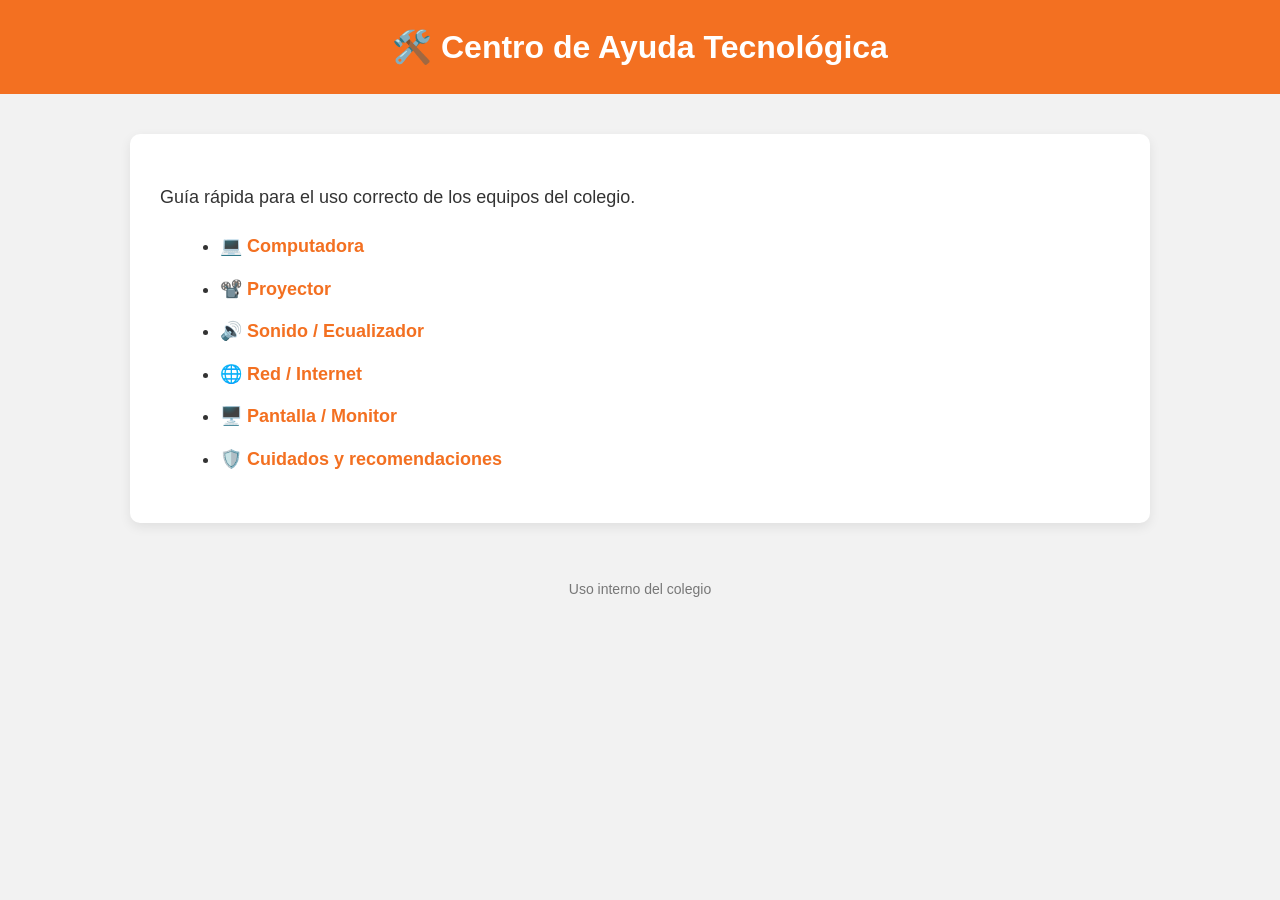
<file: index.html>
<!DOCTYPE html>
<html lang="es">
<head>
  <meta charset="UTF-8">
  <title>Centro de Ayuda Tecnológica</title>
  <link rel="stylesheet" href="css/estilos.css">
</head>
<body>

<header>
  <h1>🛠️ Centro de Ayuda Tecnológica</h1>
  
</header>

<div class="container">
  <p>Guía rápida para el uso correcto de los equipos del colegio.</p>
  <ul>
    <li><a href="computadora.html">💻 Computadora</a></li>
    <li><a href="proyector.html">📽️ Proyector</a></li>
    <li><a href="sonido.html">🔊 Sonido / Ecualizador</a></li>
    <li><a href="red.html">🌐 Red / Internet</a></li>
    <li><a href="pantalla.html">🖥️ Pantalla / Monitor</a></li>
    <li><a href="cuidados.html">🛡️ Cuidados y recomendaciones</a></li>
  </ul>
</div>

<footer>
  Uso interno del colegio
</footer>

</body>
</html>
</file>
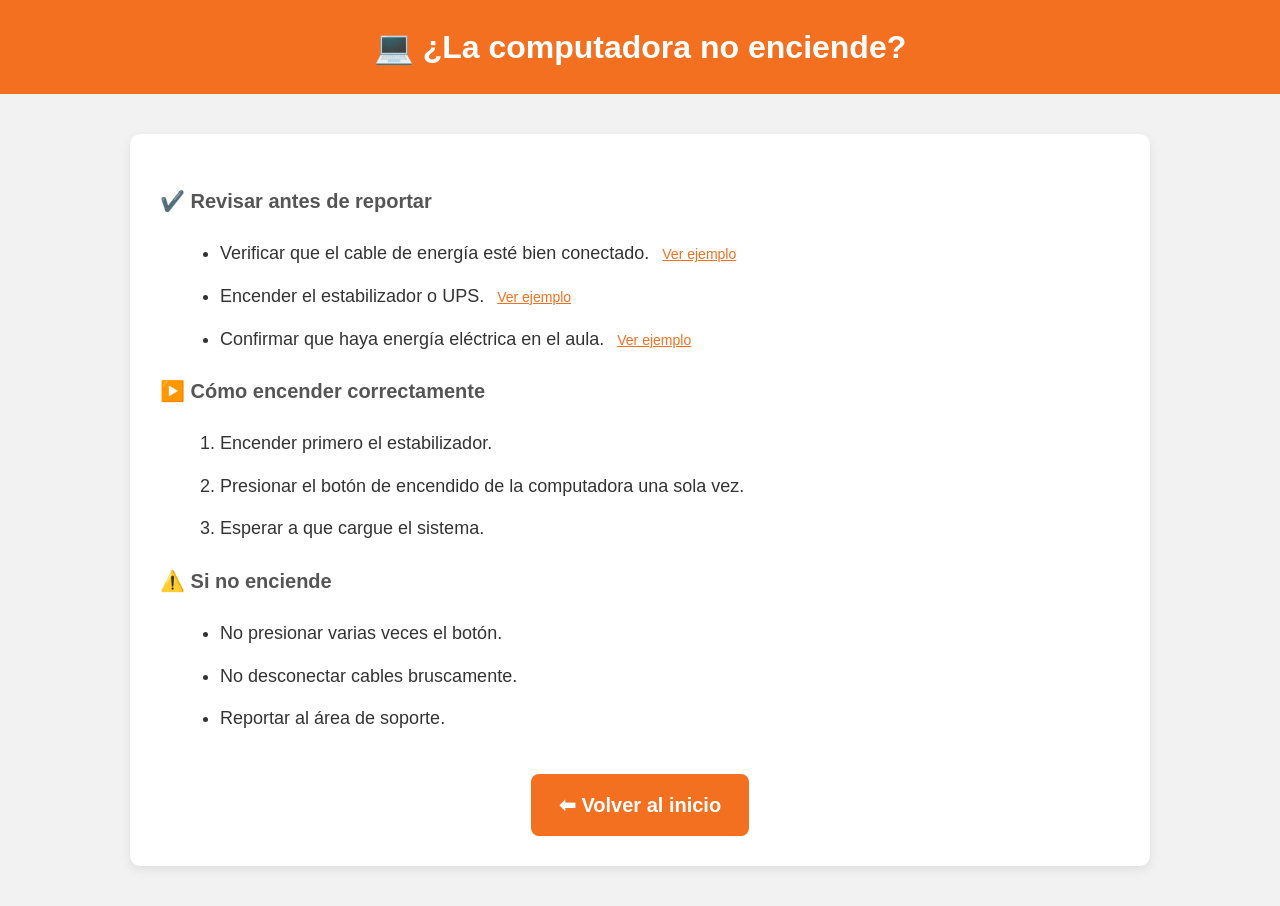
<file: computadora.html>
<!DOCTYPE html>
<html lang="es">
<head>
  <meta charset="UTF-8">
  <title>Centro de Ayuda Tecnológica</title>
   <link rel="stylesheet" href="css/estilos.css">
</head>
<body>
  <header>
    <h1>💻 ¿La computadora no enciende?</h1>
  </header>
<div class="container">
<h3>✔️ Revisar antes de reportar</h3>
<ul>
  <li>
    Verificar que el cable de energía esté bien conectado.
    <span class="ver-ejemplo" onclick="mostrarPopup('img1')">Ver ejemplo</span>
  </li>

  <li>
    Encender el estabilizador o UPS.
    <span class="ver-ejemplo" onclick="mostrarPopup('img2')">Ver ejemplo</span>
  </li>

  <li>
    Confirmar que haya energía eléctrica en el aula.
    <span class="ver-ejemplo" onclick="mostrarPopup('img3')">Ver ejemplo</span>
  </li>
</ul>

<div id="img1" class="popup" onclick="cerrarPopup('img1')">
  <div class="popup-content">
    <span class="cerrar">&times;</span>
    <img src="img/electricidad.png">
  </div>
</div>

<div id="img2" class="popup" onclick="cerrarPopup('img2')">
  <div class="popup-content">
    <span class="cerrar">&times;</span>
    <img src="img/estabilizador.png">
  </div>
</div>

<div id="img3" class="popup" onclick="cerrarPopup('img3')">
  <div class="popup-content">
    <span class="cerrar">&times;</span>
    <img src="img/confirmar.png">
  </div>
</div>



<h3>▶️ Cómo encender correctamente</h3>
<ol>
  <li>Encender primero el estabilizador.</li>
  <li>Presionar el botón de encendido de la computadora una sola vez.</li>
  <li>Esperar a que cargue el sistema.</li>
</ol>

<h3>⚠️ Si no enciende</h3>
<ul>
  <li>No presionar varias veces el botón.</li>
  <li>No desconectar cables bruscamente.</li>
  <li>Reportar al área de soporte.</li>
</ul>

<div class="volver">
  <a href="index.html" class="btn-volver">⬅ Volver al inicio</a>
</div>


</div>
<script>
  function mostrarPopup(id) {
    document.getElementById(id).style.display = "block";
  }

  function cerrarPopup(id) {
    document.getElementById(id).style.display = "none";
  }
</script>

</body>
</html>
</file>
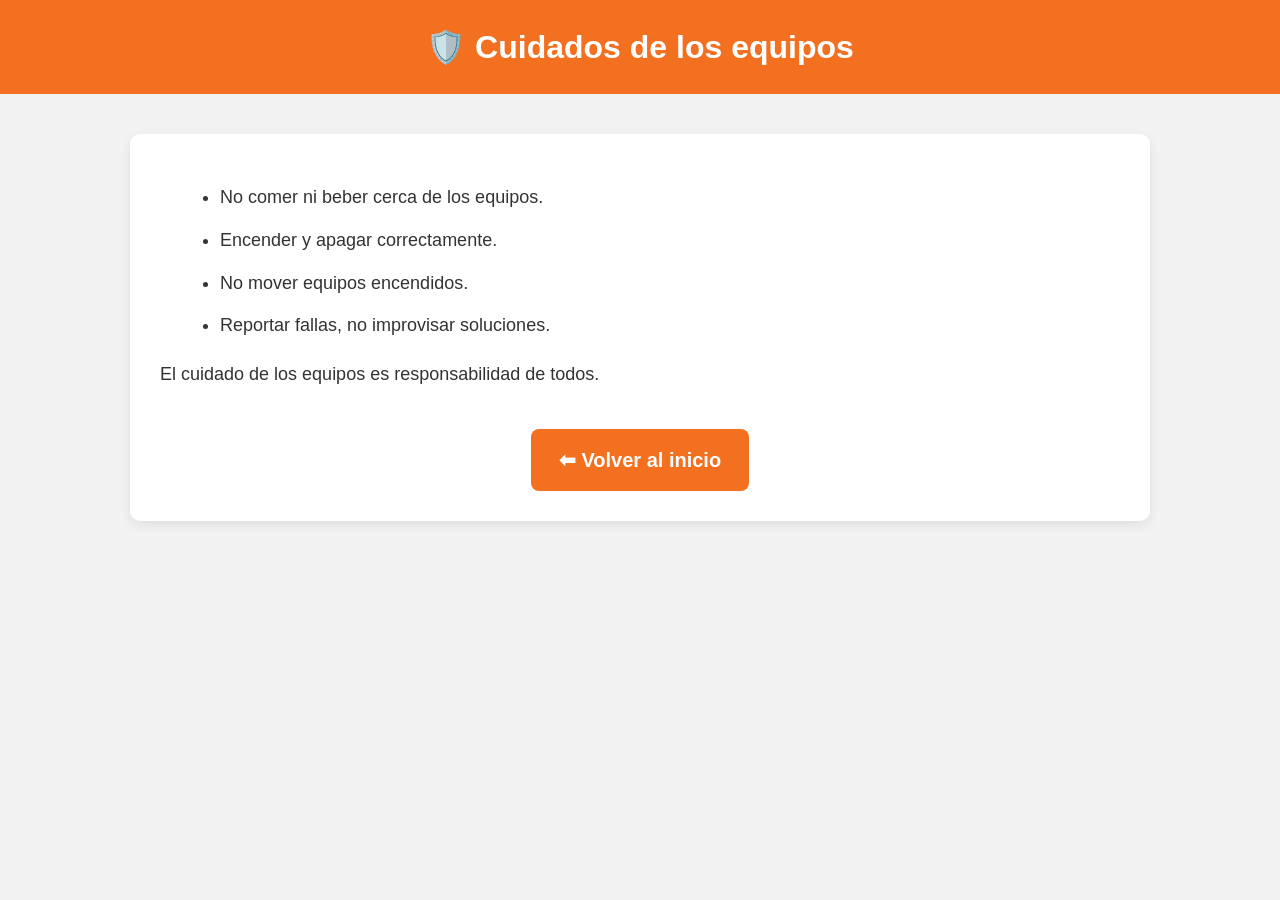
<file: cuidados.html>
<!DOCTYPE html>
<html lang="es">
<head>
  <meta charset="UTF-8">
  <title>Centro de Ayuda Tecnológica</title>
  <link rel="stylesheet" href="css/estilos.css">
</head>
<body>
  <header>
    <h1>🛡️ Cuidados de los equipos</h1>
  </header>
<div class="container">
<ul>
  <li>No comer ni beber cerca de los equipos.</li>
  <li>Encender y apagar correctamente.</li>
  <li>No mover equipos encendidos.</li>
  <li>Reportar fallas, no improvisar soluciones.</li>
</ul>

<p>El cuidado de los equipos es responsabilidad de todos.</p>

<div class="volver">
  <a href="index.html" class="btn-volver">⬅ Volver al inicio</a>
</div>
</div>
</body>
</html>
</file>
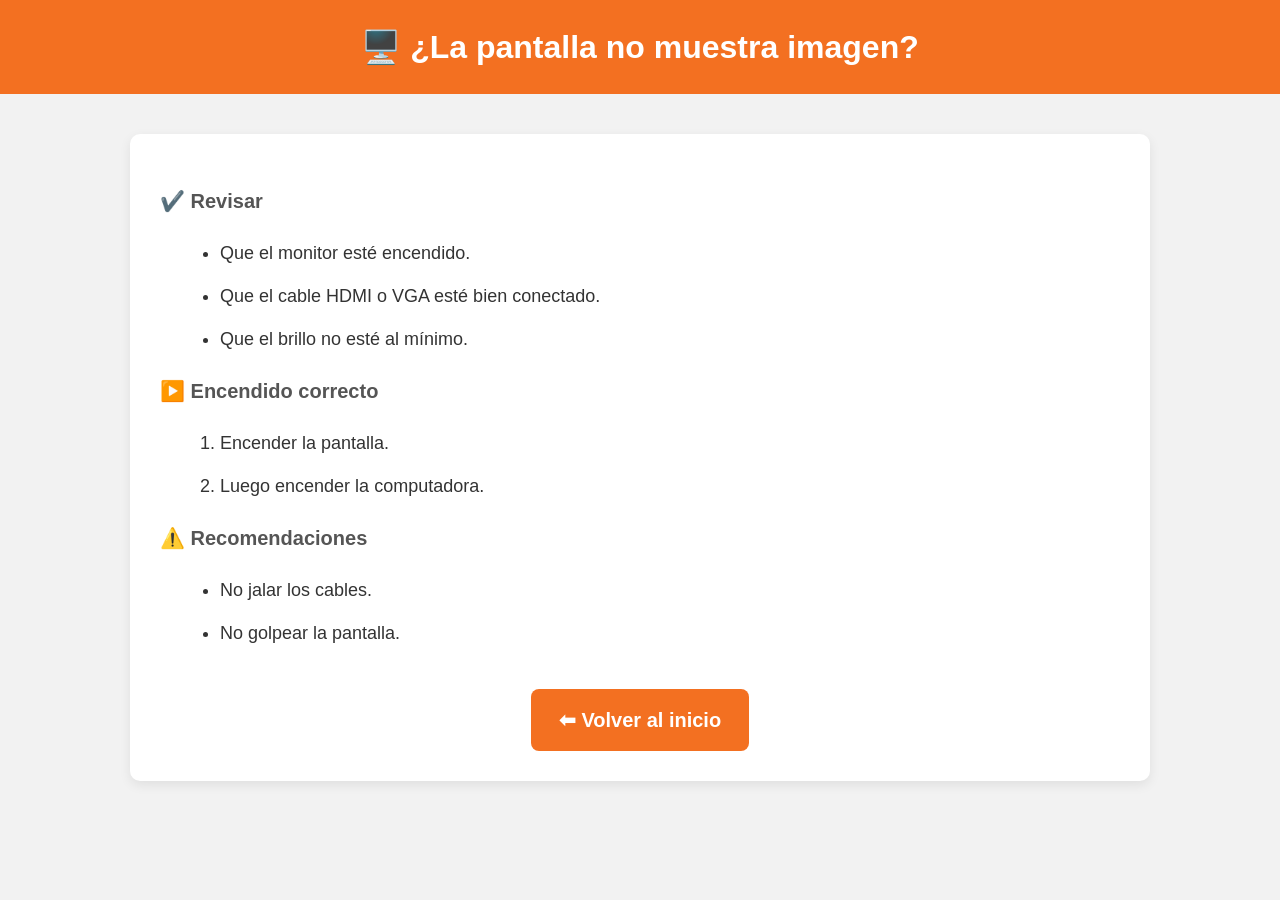
<file: pantalla.html>
<!DOCTYPE html>
<html lang="es">
<head>
  <meta charset="UTF-8">
  <title>Centro de Ayuda Tecnológica</title>
  <link rel="stylesheet" href="css/estilos.css">
</head>
<body>
<header>
<h1>🖥️ ¿La pantalla no muestra imagen?</h1>
</header>

<div class="container">
<h3>✔️ Revisar</h3>
<ul>
  <li>Que el monitor esté encendido.</li>
  <li>Que el cable HDMI o VGA esté bien conectado.</li>
  <li>Que el brillo no esté al mínimo.</li>
</ul>

<h3>▶️ Encendido correcto</h3>
<ol>
  <li>Encender la pantalla.</li>
  <li>Luego encender la computadora.</li>
</ol>

<h3>⚠️ Recomendaciones</h3>
<ul>
  <li>No jalar los cables.</li>
  <li>No golpear la pantalla.</li>
</ul>

<div class="volver">
  <a href="index.html" class="btn-volver">⬅ Volver al inicio</a>
</div>
</div>
</div>

</body>
</html>
</file>
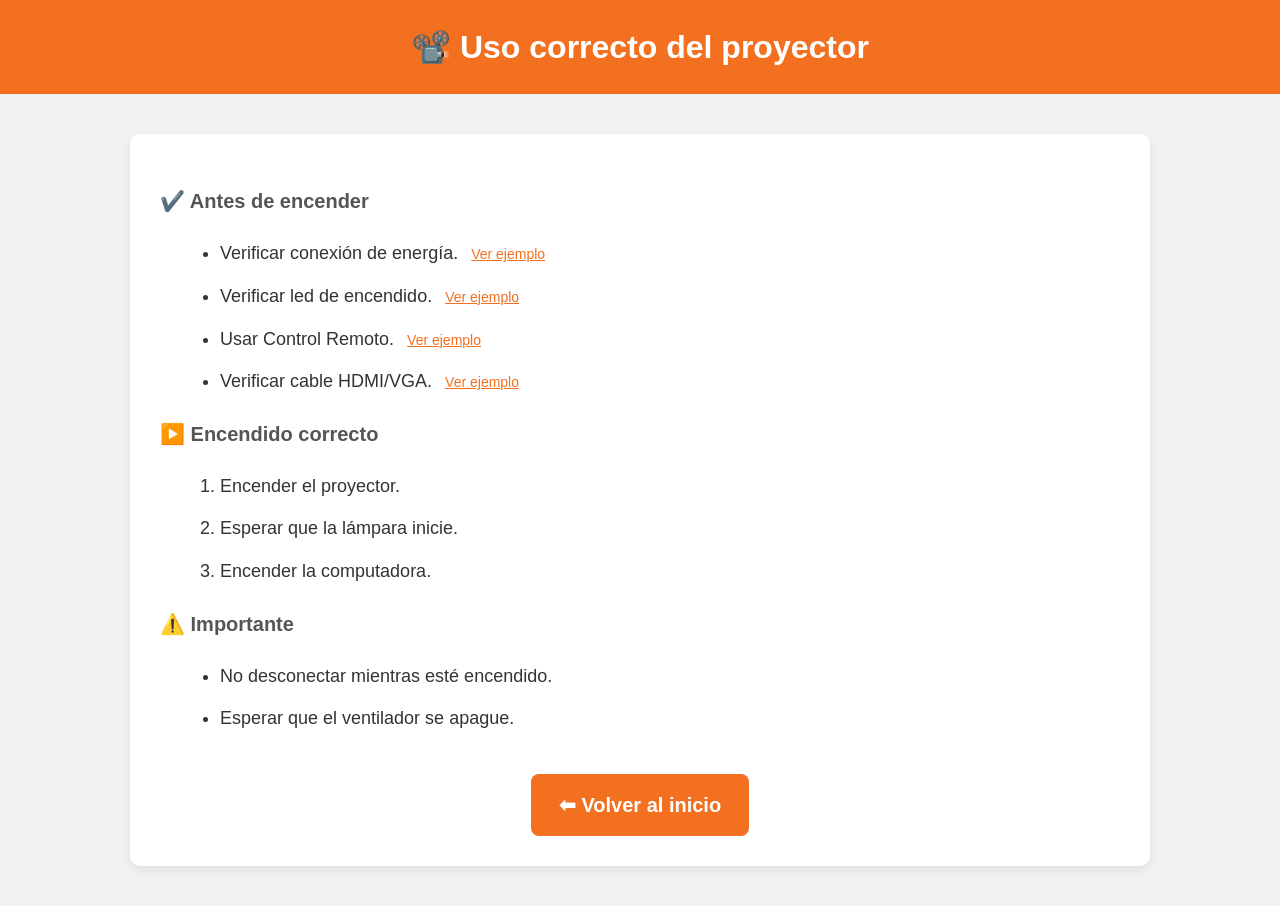
<file: proyector.html>
<!DOCTYPE html>
<html lang="es">
<head>
  <meta charset="UTF-8">
  <title>Centro de Ayuda Tecnológica</title>
  <link rel="stylesheet" href="css/estilos.css">
</head>
<body>
  <header>
    <h1>📽️ Uso correcto del proyector</h1>
  </header>

<div class="container">


<h3>✔️ Antes de encender</h3>
<ul>
  <li>
    Verificar conexión de energía.
    <span class="ver-ejemplo" onclick="mostrarPopup('img1')">Ver ejemplo</span>
  </li>

  <li>
    Verificar led de encendido.
    <span class="ver-ejemplo" onclick="mostrarPopup('img2')">Ver ejemplo</span>
  </li>

  <li>
    Usar Control Remoto.
    <span class="ver-ejemplo" onclick="mostrarPopup('img3')">Ver ejemplo</span>
  </li>
  <li>
    Verificar cable HDMI/VGA.
    <span class="ver-ejemplo" onclick="mostrarPopup('img4')">Ver ejemplo</span>
  </li>
</ul>

<div id="img1" class="popup" onclick="cerrarPopup('img1')">
  <div class="popup-content">
    <span class="cerrar">&times;</span>
    <img src="img/interruptor.png">
  </div>
</div>

<div id="img2" class="popup" onclick="cerrarPopup('img2')">
  <div class="popup-content">
    <span class="cerrar">&times;</span>
    <img src="img/led.png">
  </div>
</div>

<div id="img3" class="popup" onclick="cerrarPopup('img3')">
  <div class="popup-content">
    <span class="cerrar">&times;</span>
    <img src="img/control.png">
  </div>
</div>

<div id="img4" class="popup" onclick="cerrarPopup('img4')">
  <div class="popup-content">
    <span class="cerrar">&times;</span>
    <img src="img/cables.png">
  </div>
</div>


<h3>▶️ Encendido correcto</h3>
<ol>
  <li>Encender el proyector.</li>
  <li>Esperar que la lámpara inicie.</li>
  <li>Encender la computadora.</li>
</ol>

<h3>⚠️ Importante</h3>
<ul>
  <li>No desconectar mientras esté encendido.</li>
  <li>Esperar que el ventilador se apague.</li>
</ul>

<div class="volver">
  <a href="index.html" class="btn-volver">⬅ Volver al inicio</a>
</div>
</div>
<script>
  function mostrarPopup(id) {
    document.getElementById(id).style.display = "block";
  }

  function cerrarPopup(id) {
    document.getElementById(id).style.display = "none";
  }
</script>
</body>
</html>
</file>
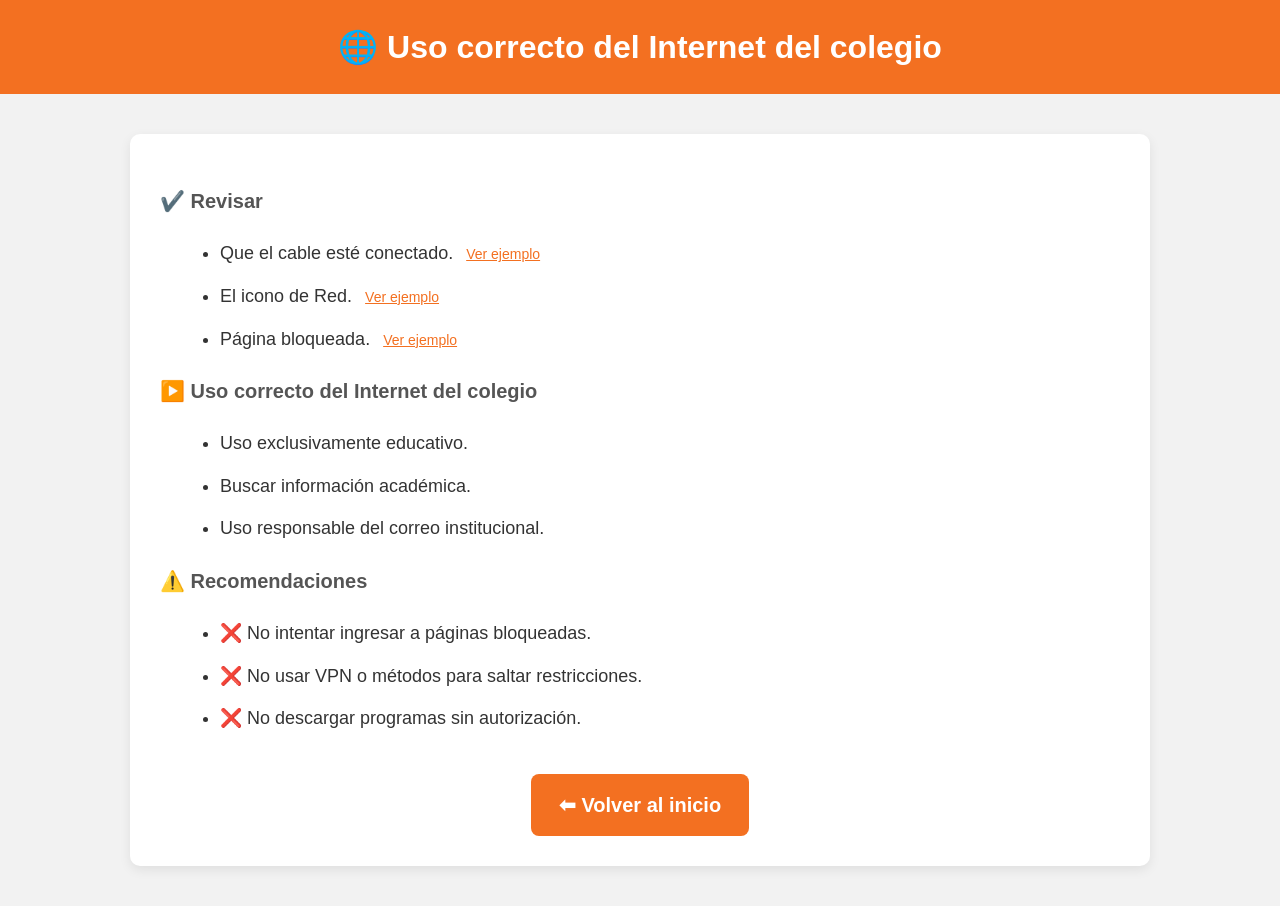
<file: red.html>
<!DOCTYPE html>
<html lang="es">
<head>
  <meta charset="UTF-8">
  <title>Centro de Ayuda Tecnológica</title>
  <link rel="stylesheet" href="css/estilos.css">
</head>
<body>
  <header>
    <h1>🌐 Uso correcto del Internet del colegio</h1>
  </header>

<div class="container">
<h3>✔️ Revisar</h3>
<ul>
  <li>
    Que el cable esté conectado.
    <span class="ver-ejemplo" onclick="mostrarPopup('img1')">Ver ejemplo</span>
  </li>

  <li>
    El icono de Red.
    <span class="ver-ejemplo" onclick="mostrarPopup('img2')">Ver ejemplo</span>
  </li>

  <li>
    Página bloqueada.
    <span class="ver-ejemplo" onclick="mostrarPopup('img3')">Ver ejemplo</span>
  </li>
</ul>

<div id="img1" class="popup" onclick="cerrarPopup('img1')">
  <div class="popup-content">
    <span class="cerrar">&times;</span>
    <img src="img/cable.png">
  </div>
</div>

<div id="img2" class="popup" onclick="cerrarPopup('img2')">
  <div class="popup-content">
    <span class="cerrar">&times;</span>
    <img src="img/icono.png">
  </div>
</div>

<div id="img3" class="popup" onclick="cerrarPopup('img3')">
  <div class="popup-content">
    <span class="cerrar">&times;</span>
    <img src="img/bloqueo.png">
  </div>
</div>



<h3>▶️ Uso correcto del Internet del colegio</h3>
<ul>
  <li>Uso exclusivamente educativo.</li>
  <li>Buscar información académica.</li>
  <li>Uso responsable del correo institucional.</li>
</ul>
<h3>⚠️ Recomendaciones</h3>
<ul>
  <li>❌ No intentar ingresar a páginas bloqueadas.</li>
  <li>❌ No usar VPN o métodos para saltar restricciones.</li>
  <li>❌ No descargar programas sin autorización.</li>
</ul>
<div class="volver">
  <a href="index.html" class="btn-volver">⬅ Volver al inicio</a>
</div>
</div>
<script>
  function mostrarPopup(id) {
    document.getElementById(id).style.display = "block";
  }

  function cerrarPopup(id) {
    document.getElementById(id).style.display = "none";
  }
</script>
</body>
</html>
</file>
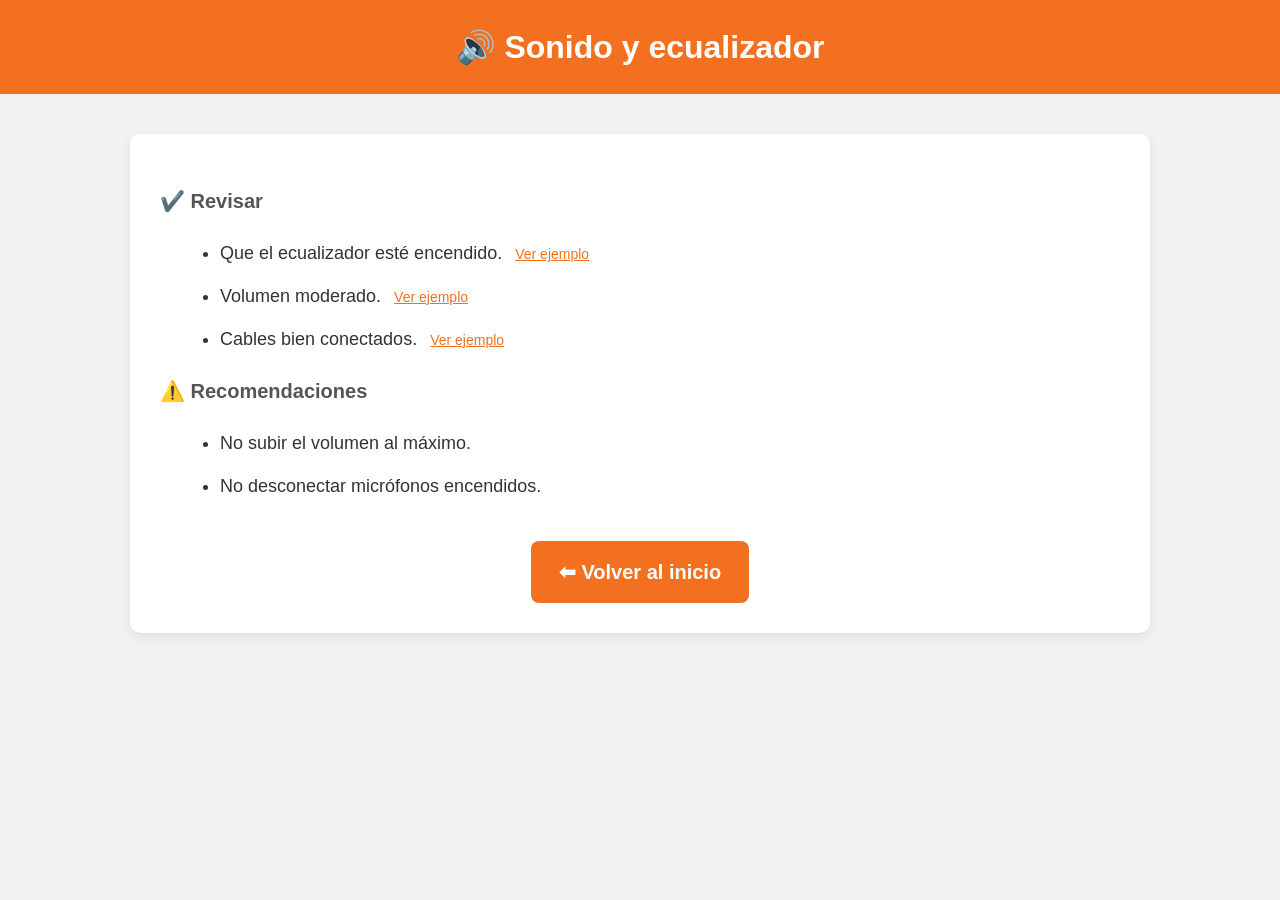
<file: sonido.html>
<!DOCTYPE html>
<html lang="es">
<head>
  <meta charset="UTF-8">
  <title>Centro de Ayuda Tecnológica</title>
  <link rel="stylesheet" href="css/estilos.css">
</head>
<body>
  <header>
    <h1>🔊 Sonido y ecualizador</h1>
  </header>

<div class="container">
<h3>✔️ Revisar</h3>
<ul>
  <li>
    Que el ecualizador esté encendido.
    <span class="ver-ejemplo" onclick="mostrarPopup('img1')">Ver ejemplo</span>
  </li>

  <li>
    Volumen moderado.
    <span class="ver-ejemplo" onclick="mostrarPopup('img2')">Ver ejemplo</span>
  </li>

  <li>
    Cables bien conectados.
    <span class="ver-ejemplo" onclick="mostrarPopup('img3')">Ver ejemplo</span>
  </li>
</ul>

<div id="img1" class="popup" onclick="cerrarPopup('img1')">
  <div class="popup-content">
    <span class="cerrar">&times;</span>
    <img src="img/ecualizador.png">
  </div>
</div>

<div id="img2" class="popup" onclick="cerrarPopup('img2')">
  <div class="popup-content">
    <span class="cerrar">&times;</span>
    <img src="img/volumen.png">
  </div>
</div>

<div id="img3" class="popup" onclick="cerrarPopup('img3')">
  <div class="popup-content">
    <span class="cerrar">&times;</span>
    <img src="img/audio.png">
  </div>
</div>



<h3>⚠️ Recomendaciones</h3>
<ul>
  <li>No subir el volumen al máximo.</li>
  <li>No desconectar micrófonos encendidos.</li>
</ul>

<div class="volver">
  <a href="index.html" class="btn-volver">⬅ Volver al inicio</a>
</div>
</div>
<script>
  function mostrarPopup(id) {
    document.getElementById(id).style.display = "block";
  }

  function cerrarPopup(id) {
    document.getElementById(id).style.display = "none";
  }
</script>
</body>
</html>
</file>
<file: css/estilos.css>
body {
  font-family: Arial, Helvetica, sans-serif;
  margin: 0;
  background-color: #f2f2f2;
  color: #333;
  line-height: 1.7;
  font-size: 18px; /* LETRA BASE MÁS GRANDE */
}


header {
  background-color: #f37021; /* Naranja tipo Trilce */
  color: white;
  padding: 20px;
  text-align: center;
}

header h1 {
  margin: 0;
  font-size: 32px;
}

h2 {
  color: #f37021;
  font-size: 26px;
  margin-top: 30px;
}

h3 {
  color: #555;
  font-size: 20px;
  margin-top: 20px;
}


.container {
  max-width: 960px;
  margin: 40px auto; /* centra horizontal y separa arriba */
  padding: 30px;
  background: white;
  border-radius: 10px;
  box-shadow: 0 4px 12px rgba(0,0,0,0.08);
}


img {
  max-width: 100%;
  border-radius: 8px;
  margin: 15px 0;
}

ul li, ol li {
  margin-bottom: 12px;
}



ul, ol {
  margin-left: 20px;
}

a {
  color: #f37021;
  text-decoration: none;
  font-weight: bold;
}

a:hover {
  text-decoration: underline;
}

footer {
  text-align: center;
  padding: 15px;
  font-size: 14px;
  color: #777;
}
p {
  max-width: 80ch;
}







/* Enlace ver ejemplo */
.ver-ejemplo {
  margin-left: 8px;
  font-size: 14px;
  color: #f37021;
  cursor: pointer;
  text-decoration: underline;
}

/* Fondo del popup */
.popup {
  display: none;
  position: fixed;
  z-index: 1000;
  left: 0;
  top: 0;
  width: 100%;
  height: 100%;
  background-color: rgba(0,0,0,0.6);
}

/* Contenido del popup */
.popup-content {
  background: white;
  margin: 10% auto;
  padding: 15px;
  max-width: 600px;
  border-radius: 8px;
  text-align: center;
}

.popup-content img {
  max-width: 100%;
  border-radius: 6px;
}

/* Botón cerrar */
.cerrar {
  float: right;
  font-size: 20px;
  cursor: pointer;
  color: #f37021;
}



@media (max-width: 768px) {
  body {
    font-size: 19px; /* incluso un poco más grande en móvil */
  }

  .container {
    margin: 20px;
    padding: 20px;
  }

  header h1 {
    font-size: 26px;
  }
.btn-volver {
  font-size: 22px;
  padding: 16px 32px;
}

  h2 {
    font-size: 22px;
  }
}



.volver {
  text-align: center;
  margin-top: 40px;
}

.btn-volver {
  display: inline-block;
  background-color: #f37021;
  color: white;
  font-size: 20px;
  padding: 14px 28px;
  border-radius: 8px;
  text-decoration: none;
  font-weight: bold;
  transition: background-color 0.3s ease, transform 0.2s ease;
}

.btn-volver:hover {
  background-color: #d85f1b;
  transform: scale(1.03);
}
</file>
